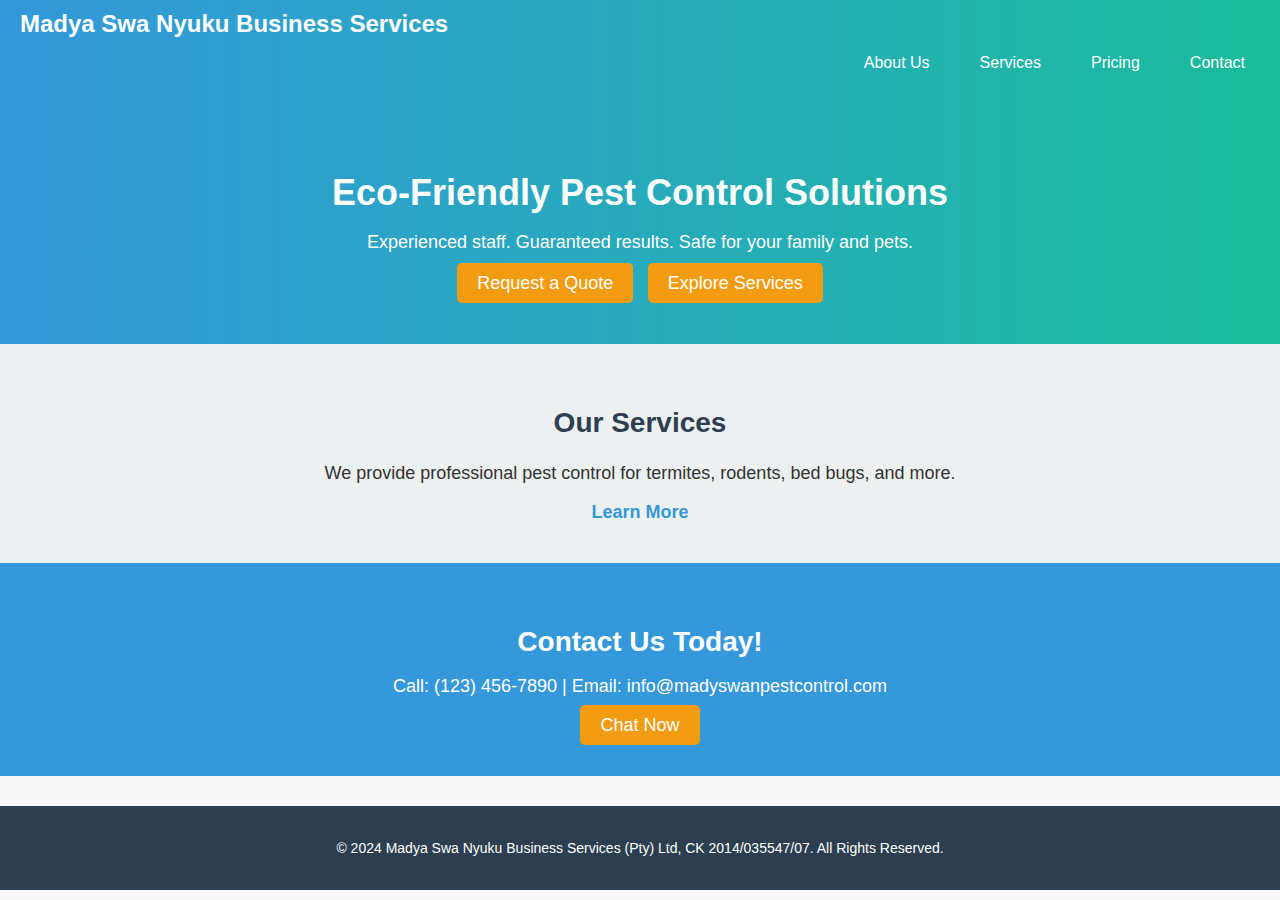
<file: Index.html>
<!DOCTYPE html>
<html lang="en">
<head>
    <meta charset="UTF-8">
    <meta name="viewport" content="width=device-width, initial-scale=1.0">
    <title>Madya Swa Nyuku Business Services - Home</title>
    <meta name="description" content="Madya Swa Nyuku Business Services (Pty) Ltd offers professional pest control services. We provide termite, rodent, bed bug, and more pest solutions.">
    <meta name="keywords" content="pest control, termite removal, rodent control, bed bugs, eco-friendly pest control, Madya Swa Nyuku">
    <link rel="stylesheet" href="styles/style.css">
</head>
<body>

<!-- Header Section -->
<header>
    <nav>
        <a href="index.html" class="logo">Madya Swa Nyuku Business Services</a>
        <ul>
            <li><a href="about.html">About Us</a></li>
            <li><a href="services.html">Services</a></li>
            <li><a href="pricing.html">Pricing</a></li>
            <li><a href="contact.html">Contact</a></li>
        </ul>
    </nav>
</header>

<!-- Main Section (Hero + CTA) -->
<main>
    <section class="hero">
        <h1>Eco-Friendly Pest Control Solutions</h1>
        <p>Experienced staff. Guaranteed results. Safe for your family and pets.</p>
        <div class="cta-buttons">
            <a href="contact.html" class="cta-btn">Request a Quote</a>
            <a href="services.html" class="cta-btn">Explore Services</a>
        </div>
    </section>

    <!-- Services Overview -->
    <section class="overview">
        <h2>Our Services</h2>
        <p>We provide professional pest control for termites, rodents, bed bugs, and more.</p>
        <a href="services.html">Learn More</a>
    </section>

    <!-- Contact Information -->
    <section class="contact-info">
        <h2>Contact Us Today!</h2>
        <p>Call: (123) 456-7890 | Email: info@madyswanpestcontrol.com</p>
        <a href="contact.html" class="cta-btn">Chat Now</a>
    </section>
</main>

<!-- Footer Section -->
<footer>
    <p>&copy; 2024 Madya Swa Nyuku Business Services (Pty) Ltd, CK 2014/035547/07. All Rights Reserved.</p>
</footer>

</body>
</html>
</file>
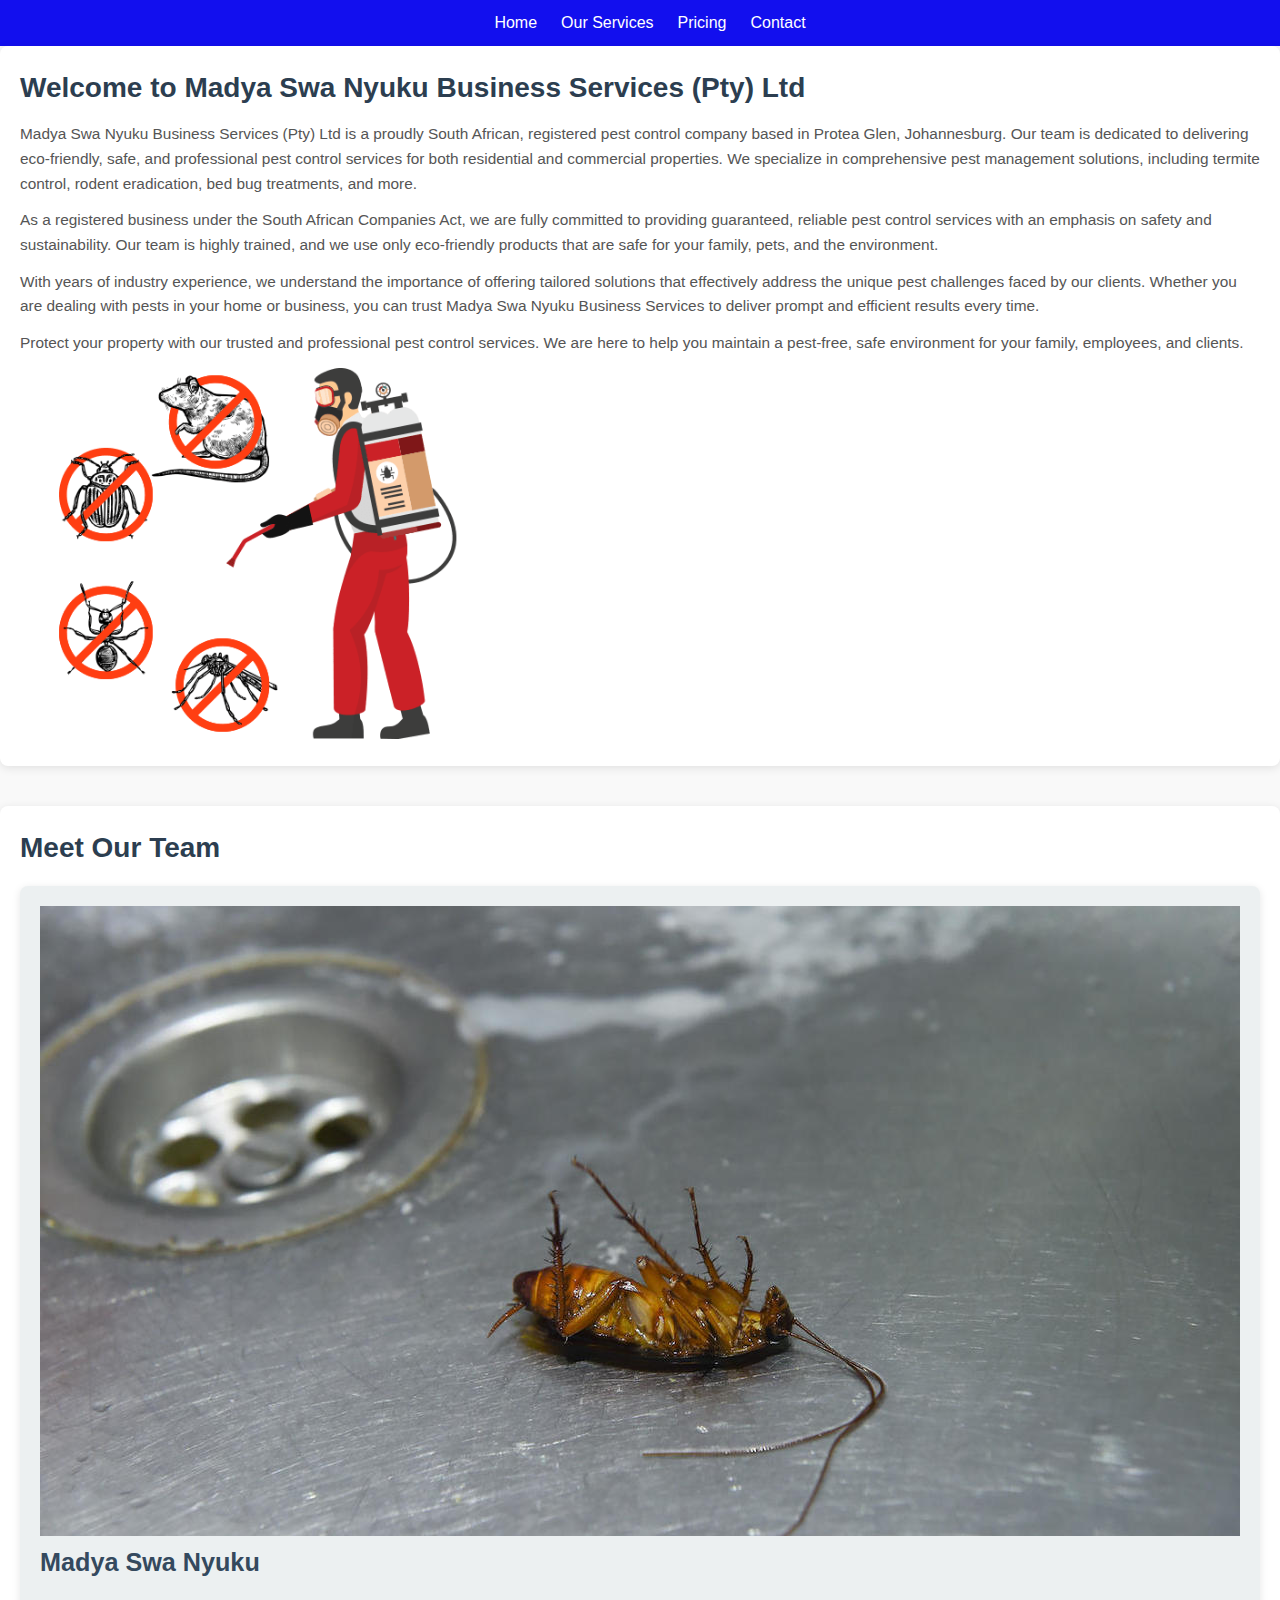
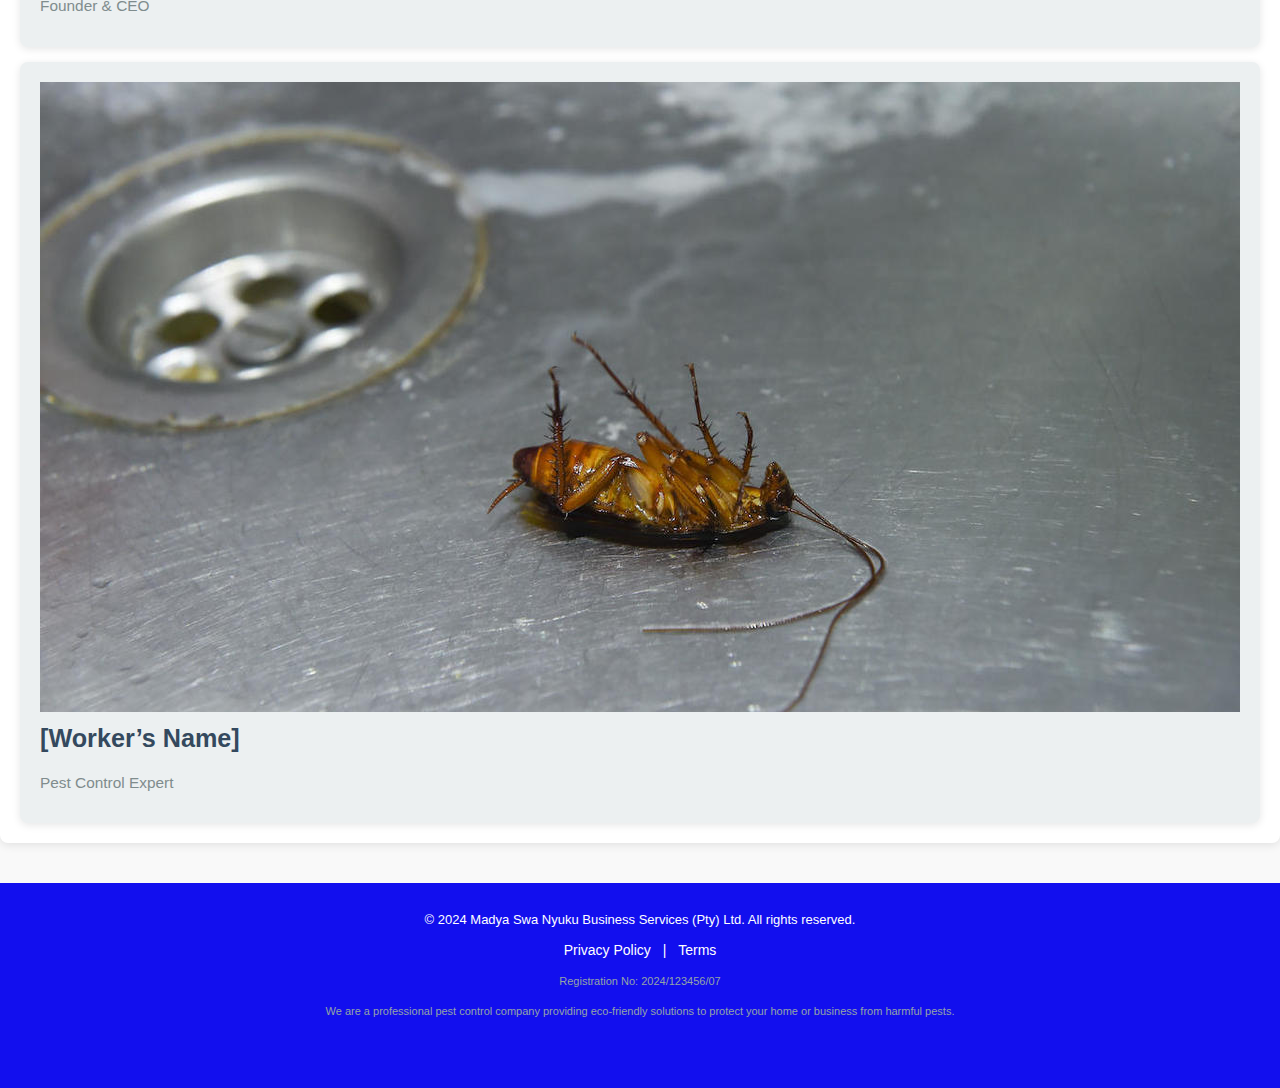
<file: about.html>
<!DOCTYPE html>
<html lang="en">
<head>
    <meta charset="UTF-8">
    <meta name="viewport" content="width=device-width, initial-scale=1.0">
    <title>About Us - Madya Swa Nyuku Business Services</title>
    <style>
/* Global Styles */
* {
    margin: 0;
    padding: 0;
    box-sizing: border-box;
}

body {
    font-family: 'Arial', sans-serif;
    font-size: 14px; /* Base font size */
    line-height: 1.6;
    background-color: #f9f9f9;
    color: #333;
    padding: 0; /* Removed extra padding around body */
}

/* Heading Styles */
h1, h2 {
    font-family: 'Arial', sans-serif;
    color: #333;
}

h1 {
    font-size: 22px; /* Base size for h1 */
    margin-bottom: 15px;
}

h2 {
    font-size: 18px; /* Base size for h2 */
    margin-bottom: 10px;
    color: #555;
}

/* Paragraph Styling */
p {
    margin: 12px 0;
    font-size: 14px;
    line-height: 1.6;
}

/* Header Styling */
header {
    background-color: #120fee;
    color: white;
    padding: 10px 0;
    width: 100%;
    text-align: center;
    margin: 0;
}

header nav ul {
    list-style: none;
    display: flex;
    justify-content: center;
    padding: 0;
}

header nav ul li {
    margin: 0 12px;
}

header nav ul li a {
    text-decoration: none;
    color: white;
    font-size: 16px;
    transition: color 0.3s ease;
}

header nav ul li a:hover {
    color: #1abc9c;
}

/* Footer Styling */
footer {
    background-color: #120fee;
    color: white;
    text-align: center;
    padding: 15px 0;
    width: 100%;
    margin: 0;
}

footer p {
    font-size: 13px;
    color: white;
    margin-bottom: 8px;
    font-family: Arial, sans-serif;
}

footer .footer-bottom {
    font-size: 11px;
    color: #95a5a6;
}

footer .footer-links a {
    font-size: 13px;
    color: white;
    text-decoration: none;
    margin: 0 8px;
    font-family: Arial, sans-serif;
}

footer .footer-links a:hover {
    text-decoration: underline;
}

footer .social-icons {
    display: inline-block;
    margin-top: 12px;
}

footer .social-icons a {
    margin: 0 8px;
    font-size: 20px;
    color: white;
    text-decoration: none;
    transition: color 0.3s ease;
}

footer .social-icons a:hover {
    color: #1abc9c;
}

/* List Styling */
ul {
    list-style-type: square;
    margin-left: 20px;
}

/* Media Queries for Responsiveness */

/* Small devices (phones) */
@media (max-width: 600px) {
    body {
        font-size: 12px; /* Slightly smaller font on small screens */
    }

    h1 {
        font-size: 18px; /* Smaller heading size */
    }

    h2 {
        font-size: 16px; /* Smaller h2 font size */
    }

    header nav ul {
        flex-direction: column; /* Stack navigation items on smaller screens */
    }

    header nav ul li {
        margin: 8px 0; /* Adjust margin for vertical layout */
    }

    footer p {
        font-size: 12px; /* Adjust footer text size */
    }

    footer .footer-links a {
        font-size: 12px; /* Adjust footer link size */
    }

    footer .social-icons a {
        font-size: 18px; /* Smaller icon size for better fit */
    }
}

/* Medium devices (tablets) */
@media (max-width: 768px) {
    body {
        font-size: 13px; /* Slightly larger than small devices, but still compact */
    }

    h1 {
        font-size: 20px;
    }

    h2 {
        font-size: 17px;
    }

    header nav ul {
        flex-direction: column;
    }

    header nav ul li {
        margin: 10px 0; /* Adjust margin for vertical navigation */
    }

    footer p {
        font-size: 13px;
    }

    footer .footer-links a {
        font-size: 13px;
    }

    footer .social-icons a {
        font-size: 19px;
    }
}

/* Larger devices (desktops) */
@media (min-width: 1024px) {
    body {
        font-size: 14px; /* Base font size for larger screens */
    }

    h1 {
        font-size: 22px; /* Larger headings for desktops */
    }

    h2 {
        font-size: 18px;
    }

    header nav ul {
        flex-direction: row; /* Horizontal layout for larger screens */
    }

    footer p {
        font-size: 13px;
    }

    footer .footer-links a {
        font-size: 14px;
    }

    footer .social-icons a {
        font-size: 20px;
    }
}

/* Section Styling */
section {
    margin-bottom: 40px;
    padding: 20px;
    background-color: #fff;
    box-shadow: 0 2px 10px rgba(0, 0, 0, 0.1);
    border-radius: 8px;
}

h2 {
    font-size: 2em;
    color: #2c3e50;
    margin-bottom: 10px;
}

p {
    font-size: 1.1em;
    line-height: 1.6;
    color: #555;
}

/* Team Member Styling */
.team-member {
    background-color: #ecf0f1;
    padding: 20px;
    margin-top: 15px;
    border-radius: 8px;
    box-shadow: 0 2px 8px rgba(0, 0, 0, 0.1);
}

.team-member h3 {
    font-size: 1.8em;
    color: #34495e;
    margin-bottom: 10px;
}

.team-member p {
    color: #7f8c8d;
    margin-bottom: 8px;
}

/* Responsive Design */
@media (max-width: 768px) {
    main {
        padding: 20px;
    }

    h1 {
        font-size: 2em;
    }

    h2 {
        font-size: 1.8em;
    }

    .team-member {
        margin-top: 10px;
    }
}

 </style>
    
</head>
<body>

<!-- Header Section -->
<header>
    <nav>
       <ul>
            <li><a href="index.html">Home</a></li>
            <li><a href="services.html">Our Services</a></li>
            <li><a href="privacy-policy.html">Pricing</a></li>
            <li><a href="contact.html">Contact</a></li>
        </ul>
    </nav>
</header>

 <section>
        <h2>Welcome to Madya Swa Nyuku Business Services (Pty) Ltd</h2>
        <div class="about-content">
            <div class="about-text">
                <p>Madya Swa Nyuku Business Services (Pty) Ltd is a proudly South African, registered pest control company based in Protea Glen, Johannesburg. Our team is dedicated to delivering eco-friendly, safe, and professional pest control services for both residential and commercial properties. We specialize in comprehensive pest management solutions, including termite control, rodent eradication, bed bug treatments, and more.</p>
                <p>As a registered business under the South African Companies Act, we are fully committed to providing guaranteed, reliable pest control services with an emphasis on safety and sustainability. Our team is highly trained, and we use only eco-friendly products that are safe for your family, pets, and the environment.</p>
                <p>With years of industry experience, we understand the importance of offering tailored solutions that effectively address the unique pest challenges faced by our clients. Whether you are dealing with pests in your home or business, you can trust Madya Swa Nyuku Business Services to deliver prompt and efficient results every time.</p>
                <p>Protect your property with our trusted and professional pest control services. We are here to help you maintain a pest-free, safe environment for your family, employees, and clients.</p>
            </div>
            <div class="about-image">
                <!-- Replace the URL with your team picture or logo -->
                <img src="Pest-Control.png" alt="Founder and Team" style="width: 100%; max-width: 500px; border-radius: 10px;">
            </div>
        </div>
    </section>

      <section>
        <h2>Meet Our Team</h2>
        <div class="team">
            <div class="team-member">
                <img src="dead,cockcroach.jpg" alt="Founder/CEO" />
                <h3>Madya Swa Nyuku</h3>
                <p>Founder & CEO</p>
            </div>
            <div class="team-member">
                <img src="dead,cockcroach.jpg" alt="Pest Control Expert" />
                <h3>[Worker’s Name]</h3>
                <p>Pest Control Expert</p>
            </div>
        </div>
    </section>

    <!-- Footer Section -->
<footer>
    <p>&copy; 2024 Madya Swa Nyuku Business Services (Pty) Ltd. All rights reserved.</p>
    
    <!-- Privacy Policy and Terms links before the registration number -->
    <div class="footer-links">
        <a href="privacy-policy.html">Privacy Policy</a> | 
        <a href="terms.html">Terms</a>
    </div>
    
    <p class="footer-bottom">Registration No: 2024/123456/07</p>
    <p class="footer-bottom">We are a professional pest control company providing eco-friendly solutions to protect your home or business from harmful pests.</p>

    <!-- Social Media Icons placed directly with footer text -->
    <div class="social-icons">
        <a href="https://www.facebook.com/madyswanpestcontrol" target="_blank" class="fab fa-facebook-f"></a>
        <a href="https://www.tiktok.com/@madyswanpest" target="_blank" class="fab fa-tiktok"></a>
        <a href="https://www.instagram.com/madyswanpestcontrol" target="_blank" class="fab fa-instagram"></a>
        <a href="https://www.linkedin.com/company/madyswanpestcontrol" target="_blank" class="fab fa-linkedin-in"></a>
    </div>
</footer>

</body>
</html>
</file>
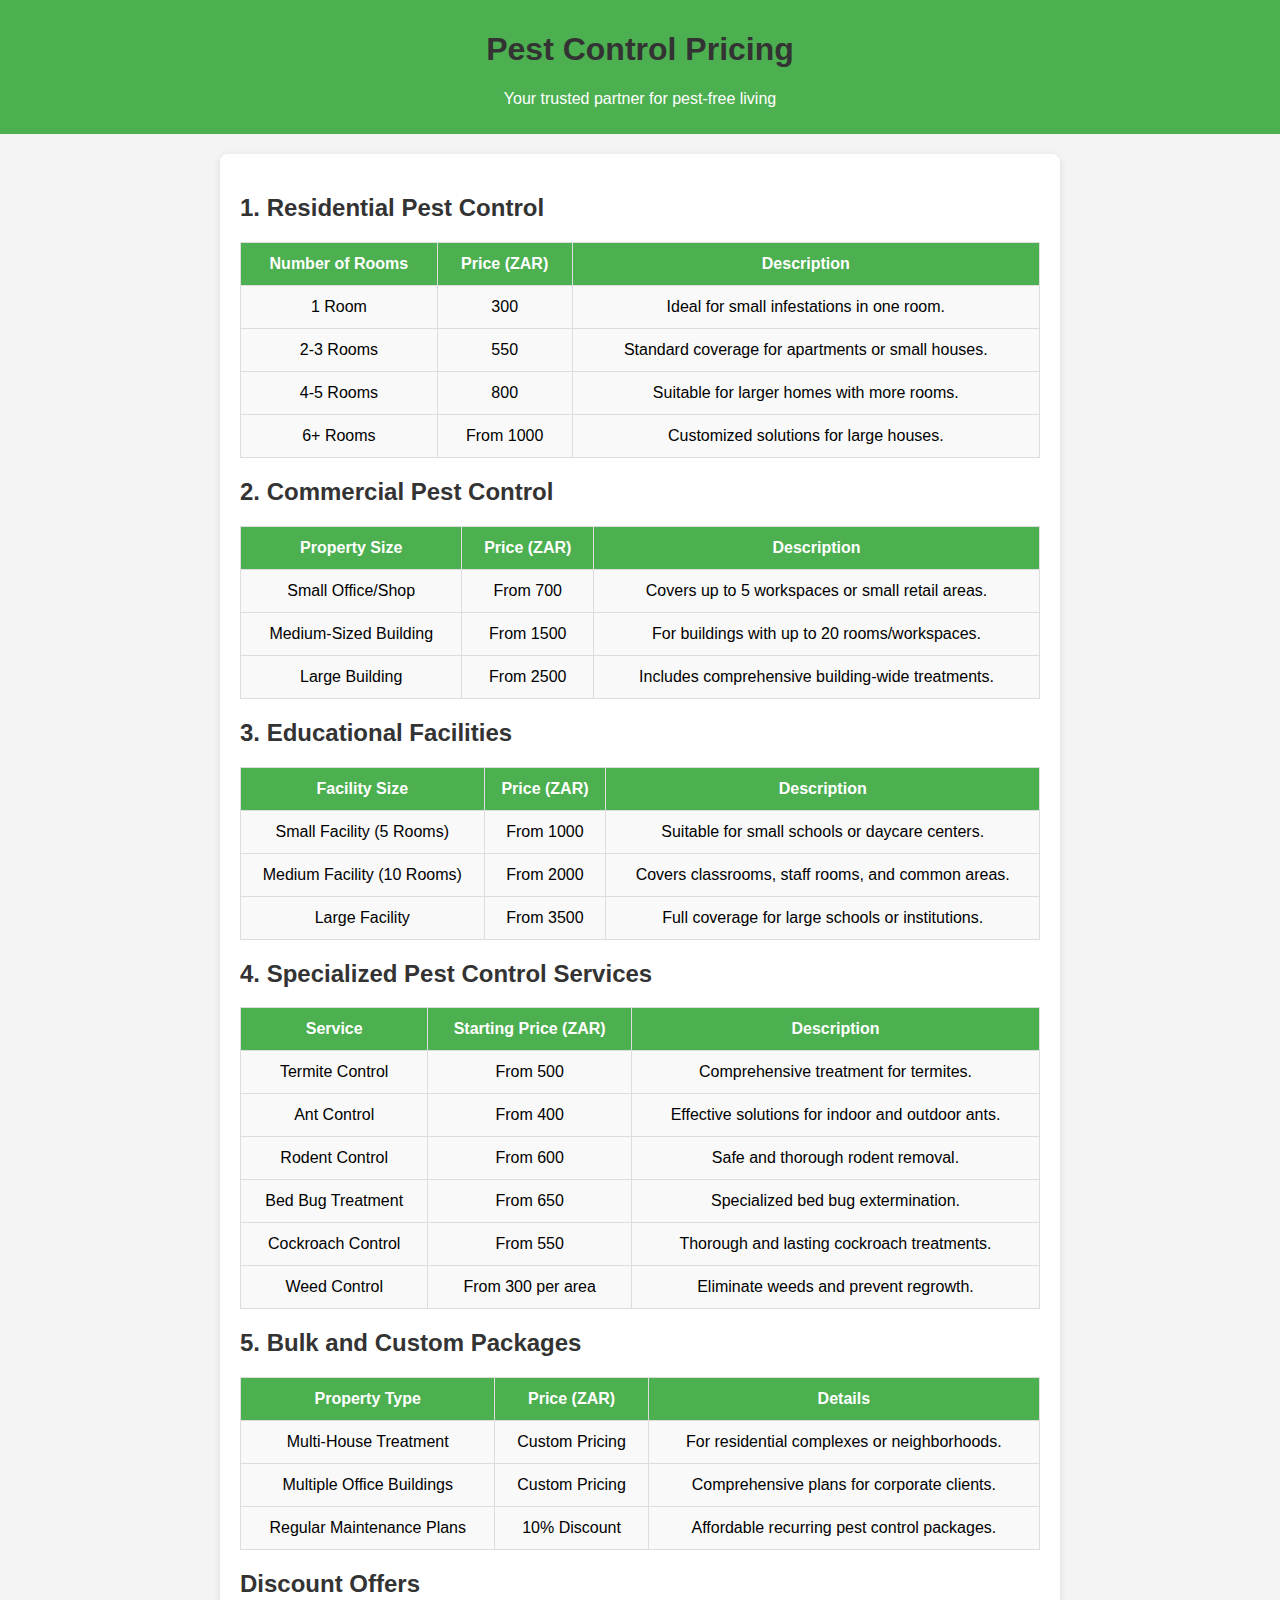
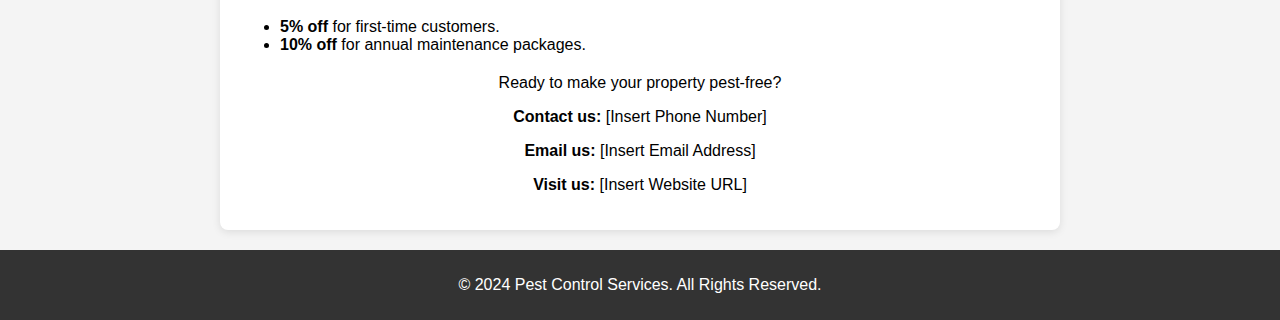
<file: pricing.html>
<!DOCTYPE html>
<html lang="en">
<head>
  <meta charset="UTF-8">
  <meta name="viewport" content="width=device-width, initial-scale=1.0">
  <title>Pest Control Pricing</title>
  <style>
    body {
      font-family: Arial, sans-serif;
      margin: 0;
      padding: 0;
      background-color: #f4f4f4;
    }
    header {
      background-color: #4CAF50;
      color: white;
      padding: 10px 20px;
      text-align: center;
    }
    main {
      padding: 20px;
      max-width: 800px;
      margin: 20px auto;
      background: white;
      border-radius: 8px;
      box-shadow: 0 2px 8px rgba(0, 0, 0, 0.1);
    }
    h1, h2 {
      color: #333;
    }
    table {
      width: 100%;
      border-collapse: collapse;
      margin-bottom: 20px;
    }
    table, th, td {
      border: 1px solid #ddd;
    }
    th, td {
      padding: 12px;
      text-align: center;
    }
    th {
      background-color: #4CAF50;
      color: white;
    }
    td {
      background-color: #f9f9f9;
    }
    .contact-section {
      text-align: center;
      margin-top: 20px;
    }
    .contact-section a {
      color: #4CAF50;
      text-decoration: none;
      font-weight: bold;
    }
    footer {
      background-color: #333;
      color: white;
      text-align: center;
      padding: 10px 0;
      margin-top: 20px;
    }
  </style>
</head>
<body>

<header>
  <h1>Pest Control Pricing</h1>
  <p>Your trusted partner for pest-free living</p>
</header>

<main>
  <h2>1. Residential Pest Control</h2>
  <table>
    <tr>
      <th>Number of Rooms</th>
      <th>Price (ZAR)</th>
      <th>Description</th>
    </tr>
    <tr>
      <td>1 Room</td>
      <td>300</td>
      <td>Ideal for small infestations in one room.</td>
    </tr>
    <tr>
      <td>2-3 Rooms</td>
      <td>550</td>
      <td>Standard coverage for apartments or small houses.</td>
    </tr>
    <tr>
      <td>4-5 Rooms</td>
      <td>800</td>
      <td>Suitable for larger homes with more rooms.</td>
    </tr>
    <tr>
      <td>6+ Rooms</td>
      <td>From 1000</td>
      <td>Customized solutions for large houses.</td>
    </tr>
  </table>

  <h2>2. Commercial Pest Control</h2>
  <table>
    <tr>
      <th>Property Size</th>
      <th>Price (ZAR)</th>
      <th>Description</th>
    </tr>
    <tr>
      <td>Small Office/Shop</td>
      <td>From 700</td>
      <td>Covers up to 5 workspaces or small retail areas.</td>
    </tr>
    <tr>
      <td>Medium-Sized Building</td>
      <td>From 1500</td>
      <td>For buildings with up to 20 rooms/workspaces.</td>
    </tr>
    <tr>
      <td>Large Building</td>
      <td>From 2500</td>
      <td>Includes comprehensive building-wide treatments.</td>
    </tr>
  </table>

  <h2>3. Educational Facilities</h2>
  <table>
    <tr>
      <th>Facility Size</th>
      <th>Price (ZAR)</th>
      <th>Description</th>
    </tr>
    <tr>
      <td>Small Facility (5 Rooms)</td>
      <td>From 1000</td>
      <td>Suitable for small schools or daycare centers.</td>
    </tr>
    <tr>
      <td>Medium Facility (10 Rooms)</td>
      <td>From 2000</td>
      <td>Covers classrooms, staff rooms, and common areas.</td>
    </tr>
    <tr>
      <td>Large Facility</td>
      <td>From 3500</td>
      <td>Full coverage for large schools or institutions.</td>
    </tr>
  </table>

  <h2>4. Specialized Pest Control Services</h2>
  <table>
    <tr>
      <th>Service</th>
      <th>Starting Price (ZAR)</th>
      <th>Description</th>
    </tr>
    <tr>
      <td>Termite Control</td>
      <td>From 500</td>
      <td>Comprehensive treatment for termites.</td>
    </tr>
    <tr>
      <td>Ant Control</td>
      <td>From 400</td>
      <td>Effective solutions for indoor and outdoor ants.</td>
    </tr>
    <tr>
      <td>Rodent Control</td>
      <td>From 600</td>
      <td>Safe and thorough rodent removal.</td>
    </tr>
    <tr>
      <td>Bed Bug Treatment</td>
      <td>From 650</td>
      <td>Specialized bed bug extermination.</td>
    </tr>
    <tr>
      <td>Cockroach Control</td>
      <td>From 550</td>
      <td>Thorough and lasting cockroach treatments.</td>
    </tr>
    <tr>
      <td>Weed Control</td>
      <td>From 300 per area</td>
      <td>Eliminate weeds and prevent regrowth.</td>
    </tr>
  </table>

  <h2>5. Bulk and Custom Packages</h2>
  <table>
    <tr>
      <th>Property Type</th>
      <th>Price (ZAR)</th>
      <th>Details</th>
    </tr>
    <tr>
      <td>Multi-House Treatment</td>
      <td>Custom Pricing</td>
      <td>For residential complexes or neighborhoods.</td>
    </tr>
    <tr>
      <td>Multiple Office Buildings</td>
      <td>Custom Pricing</td>
      <td>Comprehensive plans for corporate clients.</td>
    </tr>
    <tr>
      <td>Regular Maintenance Plans</td>
      <td>10% Discount</td>
      <td>Affordable recurring pest control packages.</td>
    </tr>
  </table>

  <h2>Discount Offers</h2>
  <ul>
    <li><b>5% off</b> for first-time customers.</li>
    <li><b>10% off</b> for annual maintenance packages.</li>
  </ul>

  <div class="contact-section">
    <p>Ready to make your property pest-free?</p>
    <p><b>Contact us:</b> [Insert Phone Number]</p>
    <p><b>Email us:</b> [Insert Email Address]</p>
    <p><b>Visit us:</b> [Insert Website URL]</p>
  </div>
</main>

<footer>
  <p>&copy; 2024 Pest Control Services. All Rights Reserved.</p>
</footer>

</body>
</html>
</file>
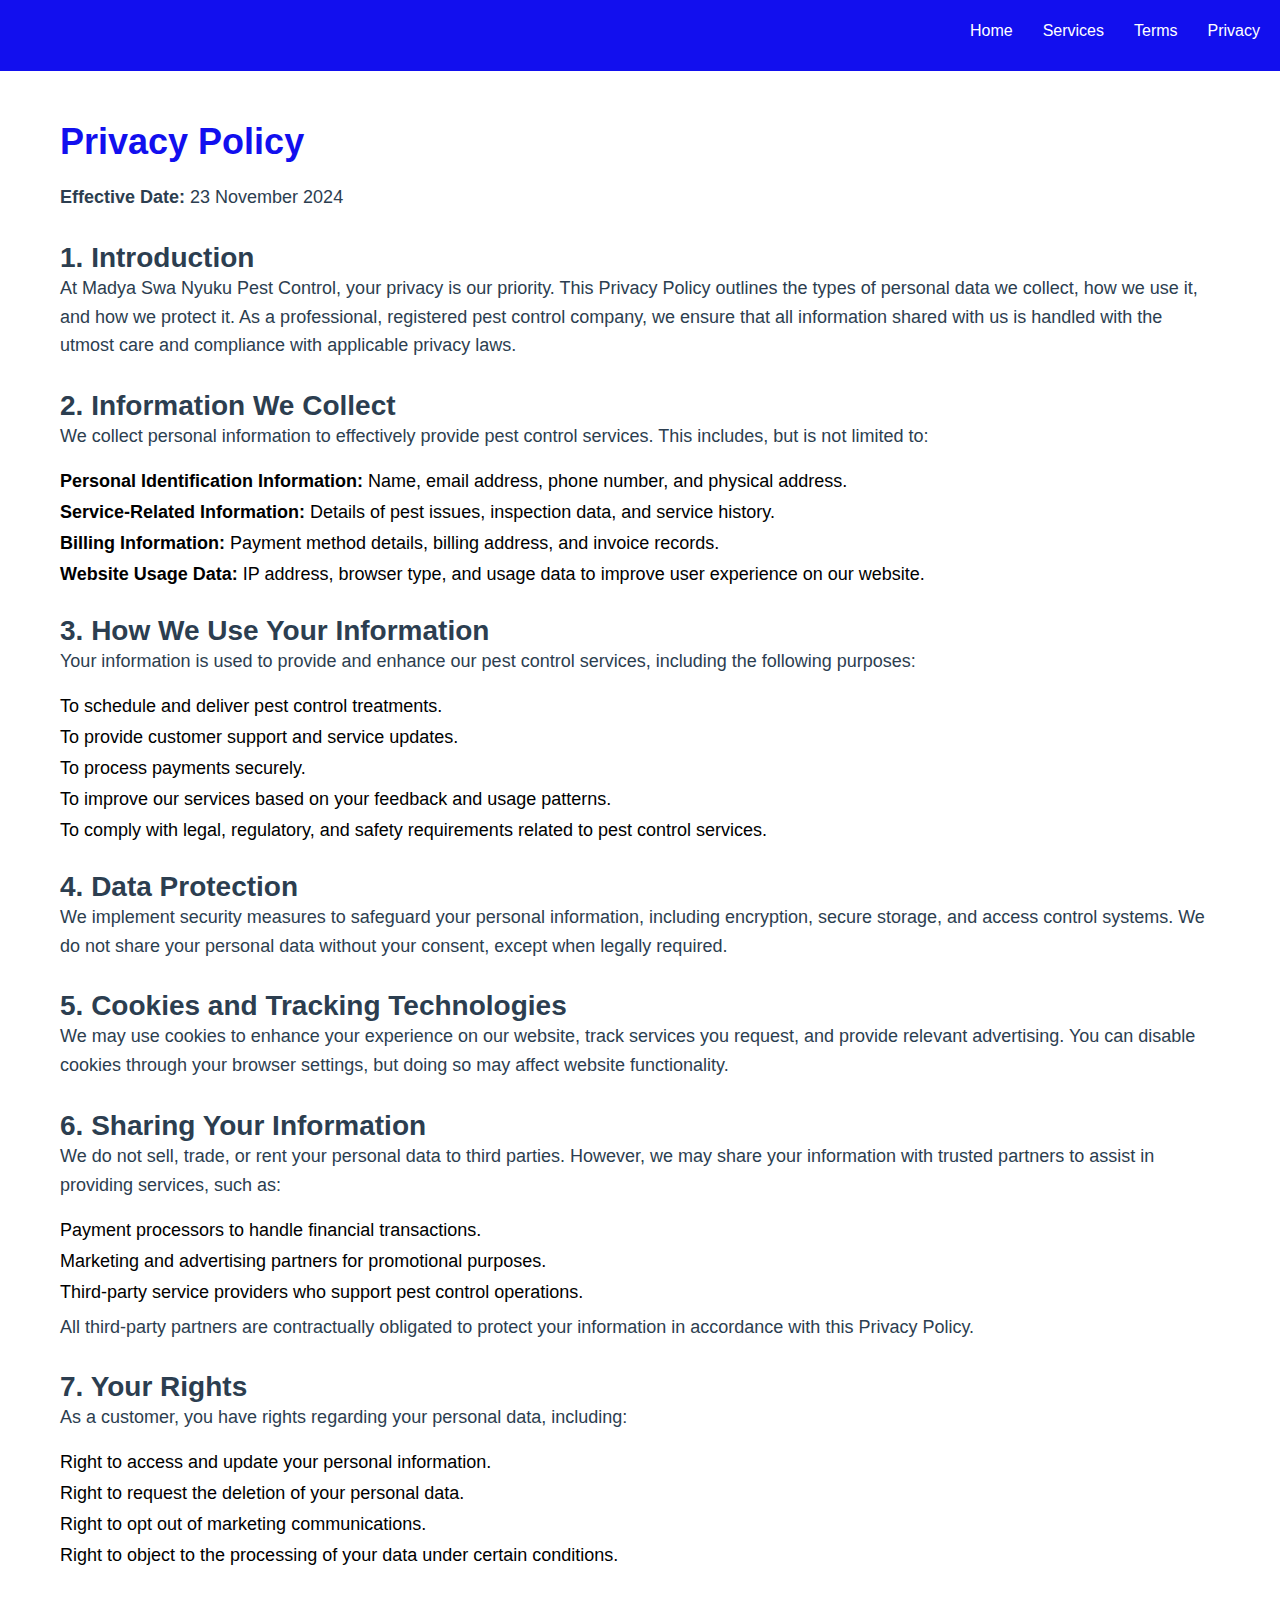
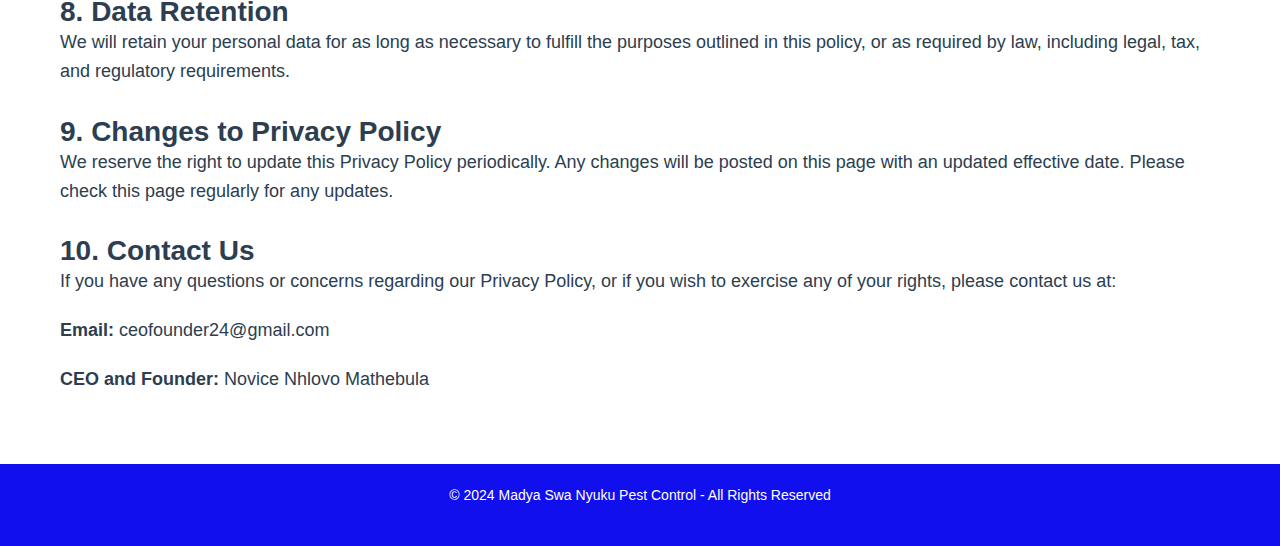
<file: privacy policy.html>
<!DOCTYPE html>
<html lang="en">
<head>
    <meta charset="UTF-8">
    <meta name="viewport" content="width=device-width, initial-scale=1.0">
    <title>Privacy Policy | Madya Swa Nyuku Pest Control</title>
    <style>
        * {
            margin: 0;
            padding: 0;
            box-sizing: border-box;
        }

        body {
            background-color: #ffffff;
            min-height: 100vh;
            display: flex;
            flex-direction: column;
            font-family: Arial, sans-serif;
            color: black;
        }

        header {
            background-color: #120fee;
            padding: 20px;
            color: white;
        }

        header .logo img {
            max-height: 50px;
            width: auto;
        }

        header nav ul {
            list-style: none;
            display: flex;
            justify-content: flex-end;
        }

        header nav ul li {
            margin-left: 30px;
        }

        header nav ul li a {
            text-decoration: none;
            color: white;
            font-size: 16px;
            transition: color 0.3s;
        }

        header nav ul li a:hover {
            color: #1abc9c;
        }

        .container {
            padding: 50px 20px;
            max-width: 1200px;
            margin: auto;
        }

        h1 {
            font-size: 36px;
            color: #120fee;
            margin-bottom: 20px;
        }

        h2 {
            font-size: 28px;
            margin-top: 30px;
            color: #2c3e50;
        }

        p {
            font-size: 18px;
            line-height: 1.6;
            color: #2c3e50;
            margin-bottom: 20px;
        }

        ul {
            list-style-type: none;
            padding: 0;
        }

        ul li {
            font-size: 18px;
            margin-bottom: 10px;
        }

        footer {
            background-color: #120fee;
            color: white;
            text-align: center;
            padding: 20px 20px;
        }

        footer p {
            font-size: 14px;
            color: white;
        }
    </style>
</head>
<body>
    <header>
        <nav>
            <ul>
                <li><a href="index.html">Home</a></li>
                <li><a href="services.html">Services</a></li>
                <li><a href="terms.html">Terms</a></li>
                <li><a href="privacy.html">Privacy</a></li>
            </ul>
        </nav>
    </header>

    <div class="container">
        <h1>Privacy Policy</h1>
        <p><strong>Effective Date:</strong> 23 November 2024</p>

        <h2>1. Introduction</h2>
        <p>At Madya Swa Nyuku Pest Control, your privacy is our priority. This Privacy Policy outlines the types of personal data we collect, how we use it, and how we protect it. As a professional, registered pest control company, we ensure that all information shared with us is handled with the utmost care and compliance with applicable privacy laws.</p>

        <h2>2. Information We Collect</h2>
        <p>We collect personal information to effectively provide pest control services. This includes, but is not limited to:</p>
        <ul>
            <li><strong>Personal Identification Information:</strong> Name, email address, phone number, and physical address.</li>
            <li><strong>Service-Related Information:</strong> Details of pest issues, inspection data, and service history.</li>
            <li><strong>Billing Information:</strong> Payment method details, billing address, and invoice records.</li>
            <li><strong>Website Usage Data:</strong> IP address, browser type, and usage data to improve user experience on our website.</li>
        </ul>

        <h2>3. How We Use Your Information</h2>
        <p>Your information is used to provide and enhance our pest control services, including the following purposes:</p>
        <ul>
            <li>To schedule and deliver pest control treatments.</li>
            <li>To provide customer support and service updates.</li>
            <li>To process payments securely.</li>
            <li>To improve our services based on your feedback and usage patterns.</li>
            <li>To comply with legal, regulatory, and safety requirements related to pest control services.</li>
        </ul>

        <h2>4. Data Protection</h2>
        <p>We implement security measures to safeguard your personal information, including encryption, secure storage, and access control systems. We do not share your personal data without your consent, except when legally required.</p>

        <h2>5. Cookies and Tracking Technologies</h2>
        <p>We may use cookies to enhance your experience on our website, track services you request, and provide relevant advertising. You can disable cookies through your browser settings, but doing so may affect website functionality.</p>

        <h2>6. Sharing Your Information</h2>
        <p>We do not sell, trade, or rent your personal data to third parties. However, we may share your information with trusted partners to assist in providing services, such as:</p>
        <ul>
            <li>Payment processors to handle financial transactions.</li>
            <li>Marketing and advertising partners for promotional purposes.</li>
            <li>Third-party service providers who support pest control operations.</li>
        </ul>
        <p>All third-party partners are contractually obligated to protect your information in accordance with this Privacy Policy.</p>

        <h2>7. Your Rights</h2>
        <p>As a customer, you have rights regarding your personal data, including:</p>
        <ul>
            <li>Right to access and update your personal information.</li>
            <li>Right to request the deletion of your personal data.</li>
            <li>Right to opt out of marketing communications.</li>
            <li>Right to object to the processing of your data under certain conditions.</li>
        </ul>

        <h2>8. Data Retention</h2>
        <p>We will retain your personal data for as long as necessary to fulfill the purposes outlined in this policy, or as required by law, including legal, tax, and regulatory requirements.</p>

        <h2>9. Changes to Privacy Policy</h2>
        <p>We reserve the right to update this Privacy Policy periodically. Any changes will be posted on this page with an updated effective date. Please check this page regularly for any updates.</p>

        <h2>10. Contact Us</h2>
        <p>If you have any questions or concerns regarding our Privacy Policy, or if you wish to exercise any of your rights, please contact us at:</p>
        <p><strong>Email:</strong> ceofounder24@gmail.com</p>
        <p><strong>CEO and Founder:</strong> Novice Nhlovo Mathebula</p>
    </div>

    <footer>
        <p>&copy; 2024 Madya Swa Nyuku Pest Control - All Rights Reserved</p>
    </footer>
</body>
</html>
</file>
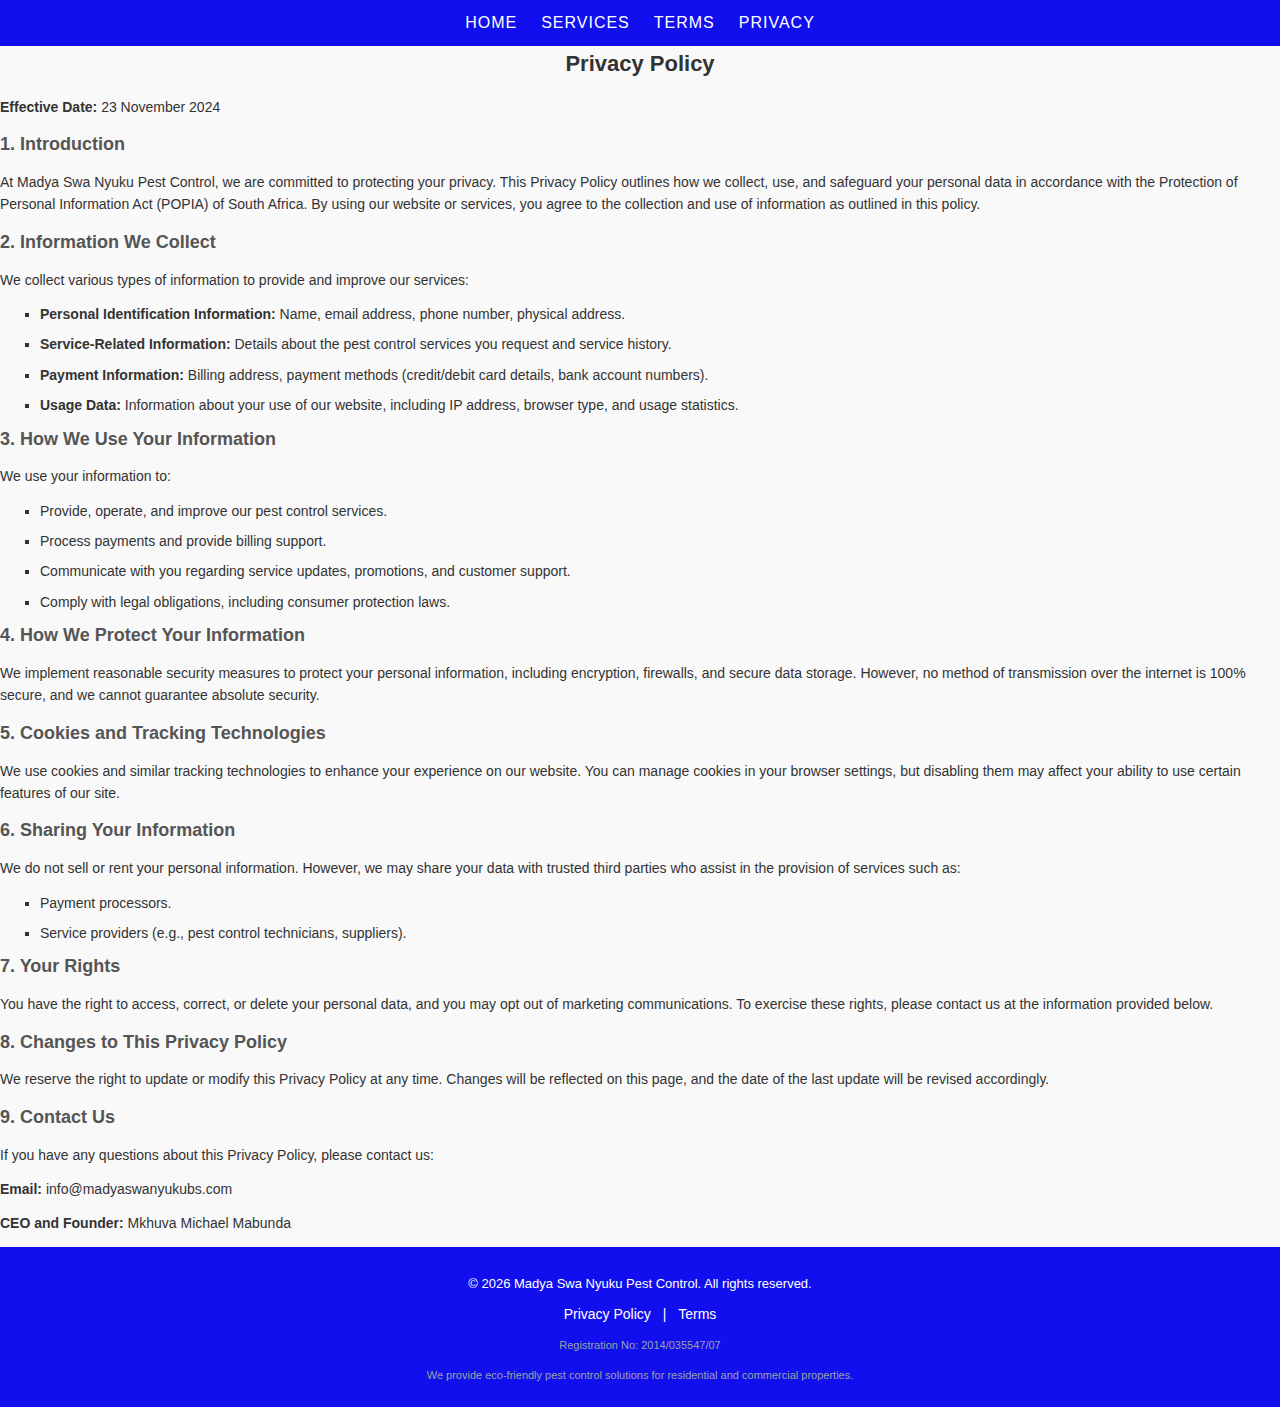
<file: privacy-policy.html>
<!DOCTYPE html>
<html lang="en">
<head>
    <meta charset="UTF-8">
    <meta name="viewport" content="width=device-width, initial-scale=1.0">
    <link rel="stylesheet" href="style.css">
    <title>Privacy Policy | Madya Swa Nyuku Pest Control - Eco-Friendly, Safe & Professional Pest Solutions</title>


    <!-- Meta Description -->
    <meta name="description" content="Madya Swa Nyuku Business Services (Pty) Ltd offers eco-friendly, safe, and professional pest control solutions for your home or business. Specializing in termite, rodent, bed bug, and other pest management services. Contact us for guaranteed results.">

    <!-- Meta Keywords -->
    <meta name="keywords" content="pest control, eco-friendly pest control, termite removal, rodent control, bed bugs, ant control, cockroach removal, green pest solutions, pest prevention, Madya Swa Nyuku, professional pest management">

    <!-- Open Graph Tags for Facebook -->
    <meta property="og:title" content="Madya Swa Nyuku Pest Control - Eco-Friendly, Safe & Professional Pest Solutions">
    <meta property="og:description" content="Protect your property with eco-friendly pest control solutions. Termite, rodent, bed bugs, and more. Safe, guaranteed results.">
    <meta property="og:image" content="https://www.madyaswanyuku.com/images/logo.png">
    <meta property="og:url" content="https://www.madyaswanyuku.com">

    <!-- Structured Data (JSON-LD) Schema for Local Business -->
    <script type="application/ld+json">
    {
        "@context": "https://schema.org",
        "@type": "LocalBusiness",
        "name": "Madya Swa Nyuku Business Services",
        "image": "https://www.madyaswanyuku.com/images/logo.png",
        "telephone": "+27825342006",
        "telephone2": "+27837388839",
        "email": "info@madyaswanyukabs.com",
        "address": {
            "@type": "PostalAddress",
            "streetAddress": "Protea Glen Extension 29",
            "addressLocality": "Soweto",
            "addressRegion": "Gauteng",
            "postalCode": "1827",
            "addressCountry": "ZA"
        },
        "url": "https://www.madyaswanyuku.com",
        "sameAs": [
            "https://www.facebook.com/profile.php?id=61570428539660&mibextid=LQQJ4d",
            "https://www.tiktok.com/@madyaswanyuku_bs?_t=8s7jLQ0qGSU&_r=1",
            "https://www.instagram.com/madyaswanyuku_pest?igsh=d2U1OGowYWduY3Jz&utm_source=qr",
            "https://www.linkedin.com/in/madyaswanyuku-pest-6365a5341?utm_source=share&utm_campaign=share_via&utm_content=profile&utm_medium=ios_app"
        ]
    }
    </script>
    <style>
        /* Global Styles */
* {
    margin: 0;
    padding: 0;
    box-sizing: border-box;
}

body {
    font-family: 'Arial', sans-serif;
    font-size: 14px; /* Base font size */
    line-height: 1.6;
    background-color: #f9f9f9;
    color: #333;
    padding: 0; /* Removed extra padding around body */
}

/* Heading Styles */
h1, h2 {
    font-family: 'Arial', sans-serif;
    color: #333;
}

h1 {
    font-size: 22px; /* Base size for h1 */
    margin-bottom: 15px;
}

h2 {
    font-size: 18px; /* Base size for h2 */
    margin-bottom: 10px;
    color: #555;
}

/* Paragraph Styling */
p {
    margin: 12px 0;
    font-size: 14px;
    line-height: 1.6;
}

/* Header Styling */
header {
    background-color: #120fee;
    color: white;
    padding: 10px 0;
    width: 100%;
    text-align: center;
    margin: 0;
}

header nav ul {
    list-style: none;
    display: flex;
    justify-content: center;
    padding: 0;
}

header nav ul li {
    margin: 0 12px;
}

header nav ul li a {
    text-decoration: none;
    color: white;
    font-size: 16px;
    transition: color 0.3s ease;
}

header nav ul li a:hover {
    color: #1abc9c;
}

/* Footer Styling */
footer {
    background-color: #120fee;
    color: white;
    text-align: center;
    padding: 15px 0;
    width: 100%;
    margin: 0;
}

footer p {
    font-size: 13px;
    color: white;
    margin-bottom: 8px;
    font-family: Arial, sans-serif;
}

footer .footer-bottom {
    font-size: 11px;
    color: #95a5a6;
}

footer .footer-links a {
    font-size: 13px;
    color: white;
    text-decoration: none;
    margin: 0 8px;
    font-family: Arial, sans-serif;
}

footer .footer-links a:hover {
    text-decoration: underline;
}

footer .social-icons {
    display: inline-block;
    margin-top: 12px;
}

footer .social-icons a {
    margin: 0 8px;
    font-size: 20px;
    color: white;
    text-decoration: none;
    transition: color 0.3s ease;
}

footer .social-icons a:hover {
    color: #1abc9c;
}

/* List Styling */
ul {
    list-style-type: square;
    margin-left: 20px;
}

/* Media Queries for Responsiveness */

/* Small devices (phones) */
@media (max-width: 600px) {
    body {
        font-size: 12px; /* Slightly smaller font on small screens */
    }

    h1 {
        font-size: 18px; /* Smaller heading size */
    }

    h2 {
        font-size: 16px; /* Smaller h2 font size */
    }

    header nav ul {
        flex-direction: column; /* Stack navigation items on smaller screens */
    }

    header nav ul li {
        margin: 8px 0; /* Adjust margin for vertical layout */
    }

    footer p {
        font-size: 12px; /* Adjust footer text size */
    }

    footer .footer-links a {
        font-size: 12px; /* Adjust footer link size */
    }

    footer .social-icons a {
        font-size: 18px; /* Smaller icon size for better fit */
    }
}

/* Medium devices (tablets) */
@media (max-width: 768px) {
    body {
        font-size: 13px; /* Slightly larger than small devices, but still compact */
    }

    h1 {
        font-size: 20px;
    }

    h2 {
        font-size: 17px;
    }

    header nav ul {
        flex-direction: column;
    }

    header nav ul li {
        margin: 10px 0; /* Adjust margin for vertical navigation */
    }

    footer p {
        font-size: 13px;
    }

    footer .footer-links a {
        font-size: 13px;
    }

    footer .social-icons a {
        font-size: 19px;
    }
}

/* Larger devices (desktops) */
@media (min-width: 1024px) {
    body {
        font-size: 14px; /* Base font size for larger screens */
    }

    h1 {
        font-size: 22px; /* Larger headings for desktops */
    }

    h2 {
        font-size: 18px;
    }

    header nav ul {
        flex-direction: row; /* Horizontal layout for larger screens */
    }

    footer p {
        font-size: 13px;
    }

    footer .footer-links a {
        font-size: 14px;
    }

    footer .social-icons a {
        font-size: 20px;
    }
}
  
</style>
</head>
<body>
    <header>
        <nav>
            <ul>
                <li><a href="index.html">Home</a></li>
                <li><a href="services.html">Services</a></li>
                <li><a href="terms.html">Terms</a></li>
                <li><a href="privacy-policy.html">Privacy</a></li>
            </ul>
        </nav>
    </header>

    <h1>Privacy Policy</h1>
    <p><strong>Effective Date:</strong> 23 November 2024</p>

    <h2>1. Introduction</h2>
    <p>At Madya Swa Nyuku Pest Control, we are committed to protecting your privacy. This Privacy Policy outlines how we collect, use, and safeguard your personal data in accordance with the Protection of Personal Information Act (POPIA) of South Africa. By using our website or services, you agree to the collection and use of information as outlined in this policy.</p>

    <h2>2. Information We Collect</h2>
    <p>We collect various types of information to provide and improve our services:</p>
    <ul>
        <li><strong>Personal Identification Information:</strong> Name, email address, phone number, physical address.</li>
        <li><strong>Service-Related Information:</strong> Details about the pest control services you request and service history.</li>
        <li><strong>Payment Information:</strong> Billing address, payment methods (credit/debit card details, bank account numbers).</li>
        <li><strong>Usage Data:</strong> Information about your use of our website, including IP address, browser type, and usage statistics.</li>
    </ul>

    <h2>3. How We Use Your Information</h2>
    <p>We use your information to:</p>
    <ul>
        <li>Provide, operate, and improve our pest control services.</li>
        <li>Process payments and provide billing support.</li>
        <li>Communicate with you regarding service updates, promotions, and customer support.</li>
        <li>Comply with legal obligations, including consumer protection laws.</li>
    </ul>

    <h2>4. How We Protect Your Information</h2>
    <p>We implement reasonable security measures to protect your personal information, including encryption, firewalls, and secure data storage. However, no method of transmission over the internet is 100% secure, and we cannot guarantee absolute security.</p>

    <h2>5. Cookies and Tracking Technologies</h2>
    <p>We use cookies and similar tracking technologies to enhance your experience on our website. You can manage cookies in your browser settings, but disabling them may affect your ability to use certain features of our site.</p>

    <h2>6. Sharing Your Information</h2>
    <p>We do not sell or rent your personal information. However, we may share your data with trusted third parties who assist in the provision of services such as:</p>
    <ul>
        <li>Payment processors.</li>
        <li>Service providers (e.g., pest control technicians, suppliers).</li>
    </ul>

    <h2>7. Your Rights</h2>
    <p>You have the right to access, correct, or delete your personal data, and you may opt out of marketing communications. To exercise these rights, please contact us at the information provided below.</p>

    <h2>8. Changes to This Privacy Policy</h2>
    <p>We reserve the right to update or modify this Privacy Policy at any time. Changes will be reflected on this page, and the date of the last update will be revised accordingly.</p>

    <h2>9. Contact Us</h2>
    <p>If you have any questions about this Privacy Policy, please contact us:</p>
    <p><strong>Email:</strong> info@madyaswanyukubs.com</p>
    <p><strong>CEO and Founder:</strong> Mkhuva Michael Mabunda</p>

    <footer>
        <p>&copy; 2026 Madya Swa Nyuku Pest Control. All rights reserved.</p>
        <div class="footer-links">
            <a href="privacy-policy.html">Privacy Policy</a> | 
            <a href="terms.html">Terms</a>
        </div>
        <p class="footer-bottom">Registration No: 2014/035547/07</p>
        <p class="footer-bottom">We provide eco-friendly pest control solutions for residential and commercial properties.</p>
    </footer>

    <!--
Website designed and developed by Mapengo Innovations
Founder & Lead Developer: Novice Nhlovo Mathebula
Company Contact: mapengoinnovations@gmail.com | +27 66 552 0197 | www.mapengoinnovations.com 
Personal Contact: nhlobo365@gmail.com
Location: Johannesburg, South Africa
© 2026 Mapengo Innovations. All rights reserved.
-->
</body>
</html>
</file>
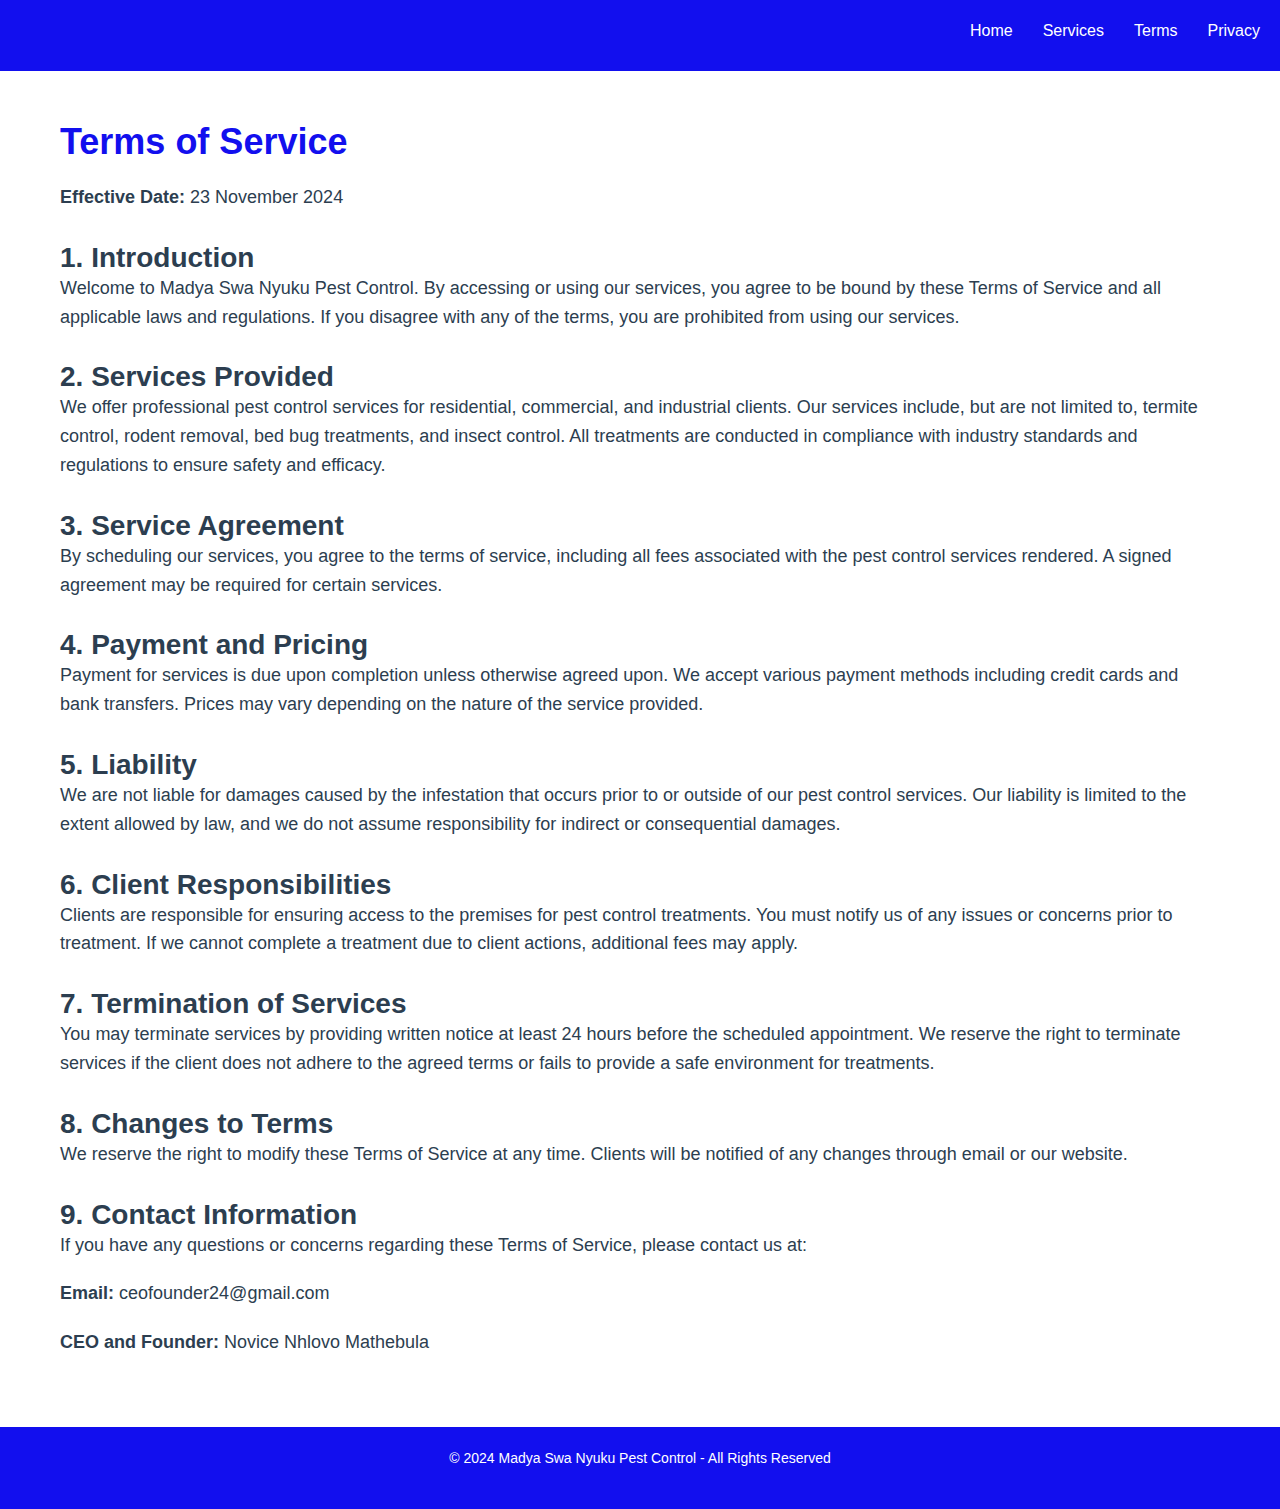
<file: terms of services.html>
<!DOCTYPE html>
<html lang="en">
<head>
    <meta charset="UTF-8">
    <meta name="viewport" content="width=device-width, initial-scale=1.0">
    <title>Terms of Service | Madya Swa Nyuku Pest Control</title>
    <style>
        * {
            margin: 0;
            padding: 0;
            box-sizing: border-box;
        }

        body {
            background-color: #ffffff;
            min-height: 100vh;
            display: flex;
            flex-direction: column;
            font-family: Arial, sans-serif;
            color: black;
        }

        header {
            background-color: #120fee;
            padding: 20px;
            color: white;
        }

        header .logo img {
            max-height: 50px;
            width: auto;
        }

        header nav ul {
            list-style: none;
            display: flex;
            justify-content: flex-end;
        }

        header nav ul li {
            margin-left: 30px;
        }

        header nav ul li a {
            text-decoration: none;
            color: white;
            font-size: 16px;
            transition: color 0.3s;
        }

        header nav ul li a:hover {
            color: #1abc9c;
        }

        .container {
            padding: 50px 20px;
            max-width: 1200px;
            margin: auto;
        }

        h1 {
            font-size: 36px;
            color: #120fee;
            margin-bottom: 20px;
        }

        h2 {
            font-size: 28px;
            margin-top: 30px;
            color: #2c3e50;
        }

        p {
            font-size: 18px;
            line-height: 1.6;
            color: #2c3e50;
            margin-bottom: 20px;
        }

        ul {
            list-style-type: none;
            padding: 0;
        }

        ul li {
            font-size: 18px;
            margin-bottom: 10px;
        }

        footer {
            background-color: #120fee;
            color: white;
            text-align: center;
            padding: 20px 20px;
        }

        footer p {
            font-size: 14px;
            color: white;
        }
    </style>
</head>
<body>
    <header>
        <nav>
            <ul>
                <li><a href="index.html">Home</a></li>
                <li><a href="services.html">Services</a></li>
                <li><a href="terms.html">Terms</a></li>
                <li><a href="privacy.html">Privacy</a></li>
            </ul>
        </nav>
    </header>

    <div class="container">
        <h1>Terms of Service</h1>
        <p><strong>Effective Date:</strong> 23 November 2024</p>

        <h2>1. Introduction</h2>
        <p>Welcome to Madya Swa Nyuku Pest Control. By accessing or using our services, you agree to be bound by these Terms of Service and all applicable laws and regulations. If you disagree with any of the terms, you are prohibited from using our services.</p>

        <h2>2. Services Provided</h2>
        <p>We offer professional pest control services for residential, commercial, and industrial clients. Our services include, but are not limited to, termite control, rodent removal, bed bug treatments, and insect control. All treatments are conducted in compliance with industry standards and regulations to ensure safety and efficacy.</p>

        <h2>3. Service Agreement</h2>
        <p>By scheduling our services, you agree to the terms of service, including all fees associated with the pest control services rendered. A signed agreement may be required for certain services.</p>

        <h2>4. Payment and Pricing</h2>
        <p>Payment for services is due upon completion unless otherwise agreed upon. We accept various payment methods including credit cards and bank transfers. Prices may vary depending on the nature of the service provided.</p>

        <h2>5. Liability</h2>
        <p>We are not liable for damages caused by the infestation that occurs prior to or outside of our pest control services. Our liability is limited to the extent allowed by law, and we do not assume responsibility for indirect or consequential damages.</p>

        <h2>6. Client Responsibilities</h2>
        <p>Clients are responsible for ensuring access to the premises for pest control treatments. You must notify us of any issues or concerns prior to treatment. If we cannot complete a treatment due to client actions, additional fees may apply.</p>

        <h2>7. Termination of Services</h2>
        <p>You may terminate services by providing written notice at least 24 hours before the scheduled appointment. We reserve the right to terminate services if the client does not adhere to the agreed terms or fails to provide a safe environment for treatments.</p>

        <h2>8. Changes to Terms</h2>
        <p>We reserve the right to modify these Terms of Service at any time. Clients will be notified of any changes through email or our website.</p>

        <h2>9. Contact Information</h2>
        <p>If you have any questions or concerns regarding these Terms of Service, please contact us at:</p>
        <p><strong>Email:</strong> ceofounder24@gmail.com</p>
        <p><strong>CEO and Founder:</strong> Novice Nhlovo Mathebula</p>
    </div>

    <footer>
        <p>&copy; 2024 Madya Swa Nyuku Pest Control - All Rights Reserved</p>
    </footer>
</body>
</html>
</file>
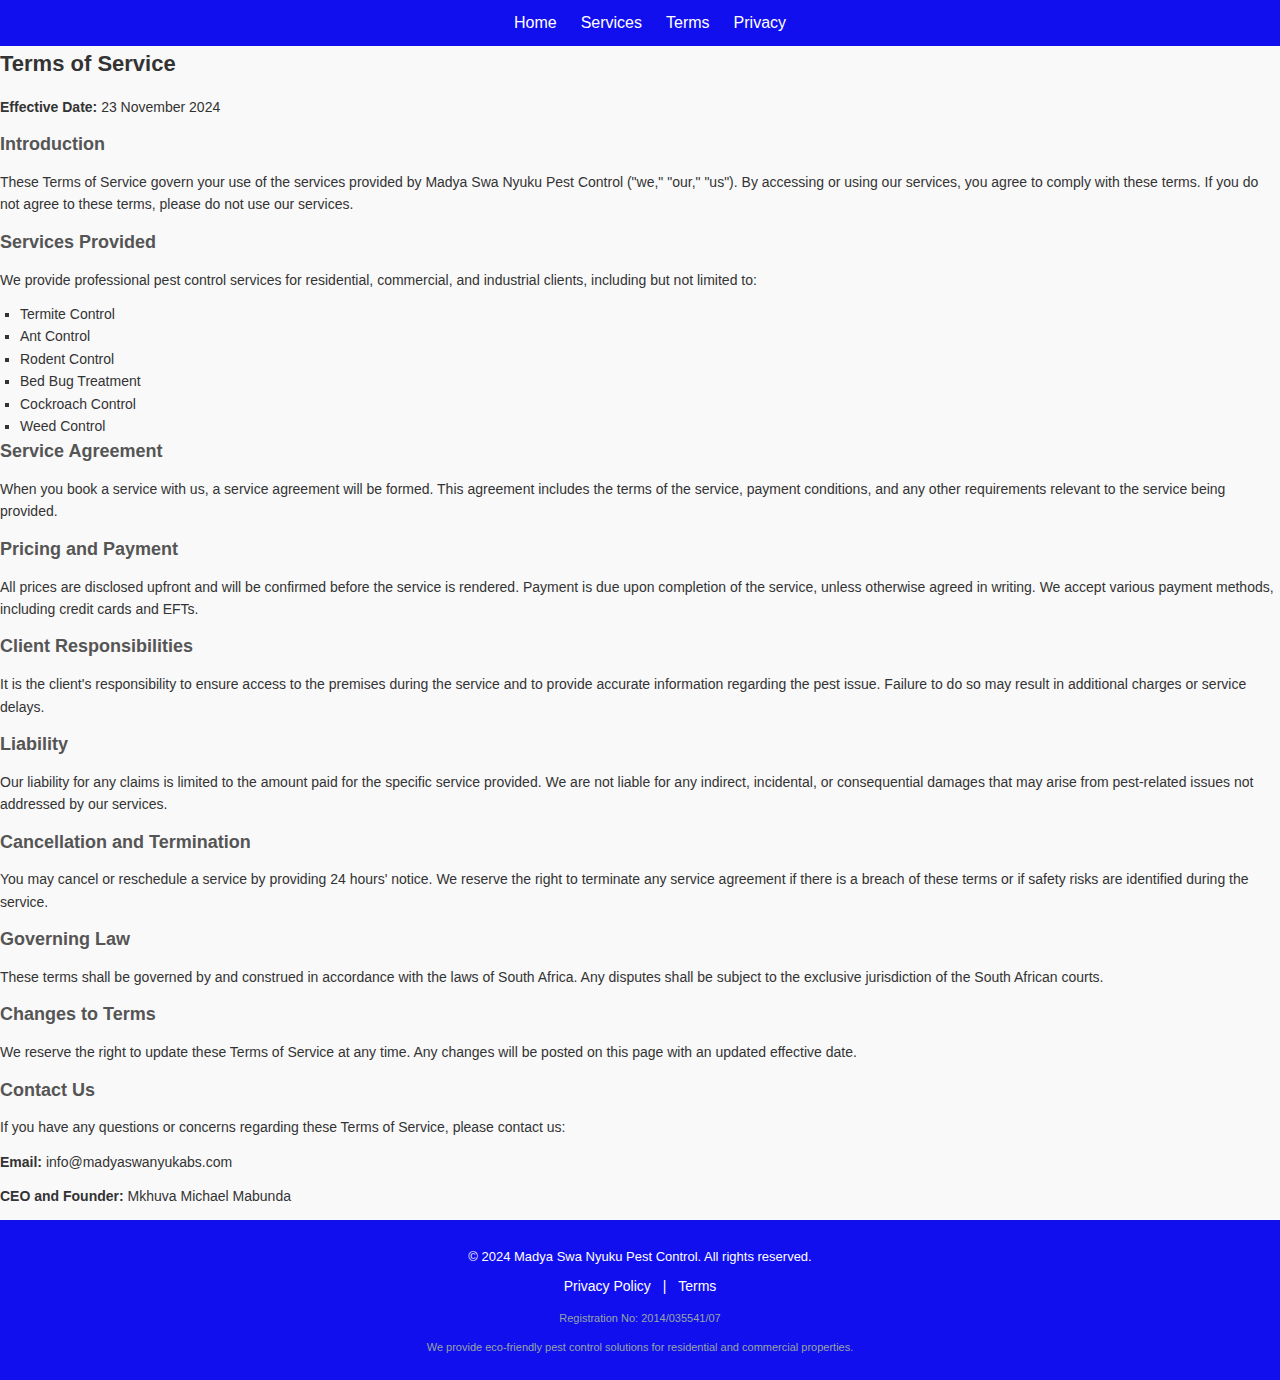
<file: terms.html>
<!DOCTYPE html>
<html lang="en">
<head>
    <meta charset="UTF-8">
    <meta name="viewport" content="width=device-width, initial-scale=1.0">
    <title>Madya Swa Nyuku Pest Control - Eco-Friendly, Safe & Professional Pest Solutions</title>
    
    <link href="https://fonts.googleapis.com/css2?family=Poppins:wght@400;600&display=swap" rel="stylesheet">
    <link href="https://cdnjs.cloudflare.com/ajax/libs/font-awesome/6.0.0-beta3/css/all.min.css" rel="stylesheet">

    <!-- Meta Description -->
    <meta name="description" content="Madya Swa Nyuku Business Services (Pty) Ltd offers eco-friendly, safe, and professional pest control solutions for your home or business. Specializing in termite, rodent, bed bug, and other pest management services. Contact us for guaranteed results.">

    <!-- Meta Keywords -->
    <meta name="keywords" content="pest control, eco-friendly pest control, termite removal, rodent control, bed bugs, ant control, cockroach removal, green pest solutions, pest prevention, Madya Swa Nyuku, professional pest management">

    <!-- Open Graph Tags for Facebook -->
    <meta property="og:title" content="Madya Swa Nyuku Pest Control - Eco-Friendly, Safe & Professional Pest Solutions">
    <meta property="og:description" content="Protect your property with eco-friendly pest control solutions. Termite, rodent, bed bugs, and more. Safe, guaranteed results.">
    <meta property="og:image" content="https://www.madyaswanyuku.com/images/logo.png">
    <meta property="og:url" content="https://www.madyaswanyuku.com">

    <!-- Structured Data (JSON-LD) Schema for Local Business -->
    <script type="application/ld+json">
    {
        "@context": "https://schema.org",
        "@type": "LocalBusiness",
        "name": "Madya Swa Nyuku Business Services",
        "image": "https://www.madyaswanyuku.com/images/logo.png",
        "telephone": "+27825342006",
        "telephone2": "+27837388839",
        "email": "info@madyaswanyukabs.com",
        "address": {
            "@type": "PostalAddress",
            "streetAddress": "Protea Glen Extension 29",
            "addressLocality": "Soweto",
            "addressRegion": "Gauteng",
            "postalCode": "1827",
            "addressCountry": "ZA"
        },
        "url": "https://www.madyaswanyuku.com",
        "sameAs": [
            "https://www.facebook.com/profile.php?id=61570428539660&mibextid=LQQJ4d",
            "https://www.tiktok.com/@madyaswanyuku_bs?_t=8s7jLQ0qGSU&_r=1",
            "https://www.instagram.com/madyaswanyuku_pest?igsh=d2U1OGowYWduY3Jz&utm_source=qr",
            "https://www.linkedin.com/in/madyaswanyuku-pest-6365a5341?utm_source=share&utm_campaign=share_via&utm_content=profile&utm_medium=ios_app"
        ]
    }
    </script>

    <style>
        * {
            margin: 0;
            padding: 0;
            box-sizing: border-box;
        }

        body {
            font-family: 'Arial', sans-serif;
            font-size: 14px;
            line-height: 1.6;
            background-color: #f9f9f9;
            color: #333;
        }

        h1, h2 {
            font-family: 'Arial', sans-serif;
            color: #333;
        }

        h1 {
            font-size: 22px;
            margin-bottom: 15px;
        }

        h2 {
            font-size: 18px;
            margin-bottom: 10px;
            color: #555;
        }

        p {
            margin: 12px 0;
            font-size: 14px;
            line-height: 1.6;
        }

        header {
            background-color: #120fee;
            color: white;
            padding: 10px 0;
            text-align: center;
        }

        header nav ul {
            list-style: none;
            display: flex;
            justify-content: center;
            padding: 0;
        }

        header nav ul li {
            margin: 0 12px;
        }

        header nav ul li a {
            text-decoration: none;
            color: white;
            font-size: 16px;
            transition: color 0.3s ease;
        }

        header nav ul li a:hover {
            color: #1abc9c;
        }

        footer {
            background-color: #120fee;
            color: white;
            text-align: center;
            padding: 15px 0;
        }

        footer p {
            font-size: 13px;
            color: white;
            margin-bottom: 8px;
        }

        footer .footer-bottom {
            font-size: 11px;
            color: #95a5a6;
        }

        footer .footer-links a {
            font-size: 13px;
            color: white;
            text-decoration: none;
            margin: 0 8px;
        }

        footer .footer-links a:hover {
            text-decoration: underline;
        }

        footer .social-icons {
            display: inline-block;
            margin-top: 12px;
        }

        footer .social-icons a {
            margin: 0 8px;
            font-size: 20px;
            color: white;
            text-decoration: none;
            transition: color 0.3s ease;
        }

        footer .social-icons a:hover {
            color: #1abc9c;
        }

        ul {
            list-style-type: square;
            margin-left: 20px;
        }

        @media (max-width: 600px) {
            body {
                font-size: 12px;
            }

            h1 {
                font-size: 18px;
            }

            h2 {
                font-size: 16px;
            }

            header nav ul {
                flex-direction: column;
            }

            header nav ul li {
                margin: 8px 0;
            }

            footer p {
                font-size: 12px;
            }

            footer .footer-links a {
                font-size: 12px;
            }

            footer .social-icons a {
                font-size: 18px;
            }
        }

        @media (max-width: 768px) {
            body {
                font-size: 13px;
            }

            h1 {
                font-size: 20px;
            }

            h2 {
                font-size: 17px;
            }

            header nav ul {
                flex-direction: column;
            }

            header nav ul li {
                margin: 10px 0;
            }

            footer p {
                font-size: 13px;
            }

            footer .footer-links a {
                font-size: 13px;
            }

            footer .social-icons a {
                font-size: 19px;
            }
        }

        @media (min-width: 1024px) {
            body {
                font-size: 14px;
            }

            h1 {
                font-size: 22px;
            }

            h2 {
                font-size: 18px;
            }

            header nav ul {
                flex-direction: row;
            }

            footer p {
                font-size: 13px;
            }

            footer .footer-links a {
                font-size: 14px;
            }

            footer .social-icons a {
                font-size: 20px;
            }
        }
    </style>
</head>
<body>
    <header>
        <nav>
            <ul>
                <li><a href="index.html">Home</a></li>
                <li><a href="services.html">Services</a></li>
                <li><a href="terms.html">Terms</a></li>
                <li><a href="privacy-policy.html">Privacy</a></li>
            </ul>
        </nav>
    </header>

    <h1>Terms of Service</h1>
    <p><strong>Effective Date:</strong> 23 November 2024</p>

    <h2> Introduction</h2>
    <p>These Terms of Service govern your use of the services provided by Madya Swa Nyuku Pest Control ("we," "our," "us"). By accessing or using our services, you agree to comply with these terms. If you do not agree to these terms, please do not use our services.</p>

    <h2> Services Provided</h2>
    <p>We provide professional pest control services for residential, commercial, and industrial clients, including but not limited to:</p>
    <ul>
        <li>Termite Control</li>
        <li>Ant Control</li>
        <li>Rodent Control</li>
        <li>Bed Bug Treatment</li>
        <li>Cockroach Control</li>
        <li>Weed Control</li>
    </ul>

    <h2> Service Agreement</h2>
    <p>When you book a service with us, a service agreement will be formed. This agreement includes the terms of the service, payment conditions, and any other requirements relevant to the service being provided.</p>

    <h2> Pricing and Payment</h2>
    <p>All prices are disclosed upfront and will be confirmed before the service is rendered. Payment is due upon completion of the service, unless otherwise agreed in writing. We accept various payment methods, including credit cards and EFTs.</p>

    <h2> Client Responsibilities</h2>
    <p>It is the client's responsibility to ensure access to the premises during the service and to provide accurate information regarding the pest issue. Failure to do so may result in additional charges or service delays.</p>

    <h2> Liability</h2>
    <p>Our liability for any claims is limited to the amount paid for the specific service provided. We are not liable for any indirect, incidental, or consequential damages that may arise from pest-related issues not addressed by our services.</p>

    <h2> Cancellation and Termination</h2>
    <p>You may cancel or reschedule a service by providing 24 hours' notice. We reserve the right to terminate any service agreement if there is a breach of these terms or if safety risks are identified during the service.</p>

    <h2> Governing Law</h2>
    <p>These terms shall be governed by and construed in accordance with the laws of South Africa. Any disputes shall be subject to the exclusive jurisdiction of the South African courts.</p>

    <h2> Changes to Terms</h2>
    <p>We reserve the right to update these Terms of Service at any time. Any changes will be posted on this page with an updated effective date.</p>

    <h2> Contact Us</h2>
    <p>If you have any questions or concerns regarding these Terms of Service, please contact us:</p>
    <p><strong>Email:</strong> info@madyaswanyukabs.com</p>
    <p><strong>CEO and Founder:</strong> Mkhuva Michael Mabunda</p>

    <footer>
        <p>&copy; 2024 Madya Swa Nyuku Pest Control. All rights reserved.</p>
        <div class="footer-links">
            <a href="privacy-policy.html">Privacy Policy</a> | 
            <a href="terms.html">Terms</a>
        </div>
        <p class="footer-bottom">Registration No: 2014/035541/07</p>
        <p class="footer-bottom">We provide eco-friendly pest control solutions for residential and commercial properties.</p>
    </footer>
</body>
</html>
</file>
<file: styles/style.css>
/* General Styles */
body {
    font-family: Arial, sans-serif;
    margin: 0;
    padding: 0;
    background-color: #f8f8f8;
    color: #333;
}

a {
    text-decoration: none;
    color: inherit;
}

header {
    background: linear-gradient(to right, #3498db, #1abc9c); /* Blue Gradient */
    padding: 10px 20px;
    position: relative;
}

header .logo {
    color: white;
    font-size: 24px;
    font-weight: bold;
}

header nav ul {
    list-style: none;
    display: flex;
    justify-content: flex-end;
}

header nav ul li {
    margin-left: 20px;
}

header nav ul li a {
    color: white;
    font-size: 16px;
    padding: 8px 15px;
    border-radius: 5px;
}

header nav ul li a:hover {
    background-color: #34495e;
}

/* Hero Section */
.hero {
    text-align: center;
    background: linear-gradient(to right, #3498db, #1abc9c); /* Blue Gradient */
    padding: 50px 0;
    color: white;
    position: relative;
}

.hero h1 {
    font-size: 36px;
    margin-bottom: 10px;
}

.hero p {
    font-size: 18px;
}

.cta-buttons {
    margin-top: 20px;
}

.cta-btn {
    background-color: #f39c12; /* Yellow accent */
    color: white;
    padding: 10px 20px;
    border-radius: 5px;
    font-size: 18px;
    margin: 5px;
}

.cta-btn:hover {
    background-color: #e67e22;
}

/* Overview Section */
.overview {
    background-color: #ecf0f1;
    padding: 40px;
    text-align: center;
}

.overview h2 {
    font-size: 28px;
    color: #2c3e50;
}

.overview p {
    font-size: 18px;
}

.overview a {
    color: #3498db;
    font-weight: bold;
    font-size: 18px;
}

/* Contact Info Section */
.contact-info {
    background-color: #3498db;
    color: white;
    padding: 40px;
    text-align: center;
}

.contact-info h2 {
    font-size: 28px;
    margin-bottom: 10px;
}

.contact-info p {
    font-size: 18px;
}

.contact-info .cta-btn {
    background-color: #f39c12;
    margin-top: 20px;
}

/* Footer Section */
footer {
    background-color: #2c3e50;
    color: white;
    text-align: center;
    padding: 20px 0;
    margin-top: 30px;
}

footer p {
    font-size: 14px;
}

/* Service List */
.service-list {
    display: flex;
    flex-wrap: wrap;
    justify-content: space-around;
    margin-top: 30px;
}

.service-item {
    width: 23%;
    background-color: #ecf0f1;
    margin-bottom: 20px;
    padding: 15px;
    border-radius: 10px;
    text-align: center;
}

.service-item h3 {
    font-size: 20px;
    color: #2c3e50;
}

.service-item p {
    font-size: 14px;
    color: #7f8c8d;
}

/* Contact Form */
.contact-form {
    display: grid;
    grid-template-columns: 1fr;
    gap: 15px;
    max-width: 500px;
    margin: 0 auto;
}

.contact-form input,
.contact-form textarea {
    padding: 10px;
    border-radius: 5px;
    border: 1px solid #bdc3c7;
}

.contact-form button {
    padding: 12px;
    background-color: #3498db; /* Blue for button */
    color: white;
    border: none;
    border-radius: 5px;
}

.contact-form button:hover {
    background-color: #2980b9;
}

/* Vertical Yellow Accent */
.vertical-yellow {
    position: absolute;
    top: 0;
    bottom: 0;
    right: 50%;
    width: 8px;
    background-color: #f39c12;
}
</file>
<file: style.css>
/* Global Styles */
* {
    margin: 0;
    padding: 0;
    box-sizing: border-box;
    font-family: 'Arial', sans-serif; /* Clean, professional sans-serif font */
}

body {
    background-color: #f4f4f4; /* Light gray background */
    color: #333; /* Dark gray text for readability */
    line-height: 1.6;
    font-size: 14px; /* Small font size for professionalism */
}

/* Header and Navigation */
header {
    background-color: #120fee; /* Purple color for the header */
    color: #fff; /* White text */
    padding: 10px 0;
    text-align: center;
    margin: 0; /* Remove any margin before the header */
    width: 100%;
}

nav ul {
    list-style: none;
    padding: 0;
    margin: 0; /* Remove margin from the nav */
}

nav ul li {
    display: inline-block;
    margin: 0 15px;
}

nav ul li a {
    color: #fff;
    text-decoration: none;
    font-size: 16px;
    text-transform: uppercase; /* To keep the links professional */
    letter-spacing: 1px;
}

nav ul li a:hover {
    color: #f5a623; /* Hover effect with a golden color */
}

/* Main Content */
h1 {
    text-align: center;
    font-size: 24px;
    margin-bottom: 20px;
    color: #2c3e50; /* Dark, professional heading color */
}

h2 {
    font-size: 20px;
    color: #2c3e50;
    margin-bottom: 10px;
}

p {
    font-size: 14px;
    margin-bottom: 15px;
    color: #333;
}

/* Footer */
footer {
    background-color: #120fee; /* Purple color for the footer */
    color: #fff; /* White text */
    text-align: center;
    padding: 15px;
    margin-top: 30px;
}

footer p {
    font-size: 12px;
}

footer .footer-links {
    margin-bottom: 10px;
}

footer .footer-links a {
    color: #f5a623;
    text-decoration: none;
    margin: 0 10px;
}

footer .footer-links a:hover {
    color: #fff;
}

footer .footer-bottom {
    font-size: 12px;
    color: #bbb; /* Light gray for less emphasis */
}

/* Links */
a {
    color: #3498db;
    text-decoration: none;
}

a:hover {
    color: #2980b9;
}

/* Section for service list */
ul {
    list-style-type: none;
    padding-left: 20px;
}

ul li {
    font-size: 14px;
    margin-bottom: 8px;
}

/* Ensure accessibility */
a, h1, h2, p, li {
    transition: color 0.3s ease;
}
</file>
